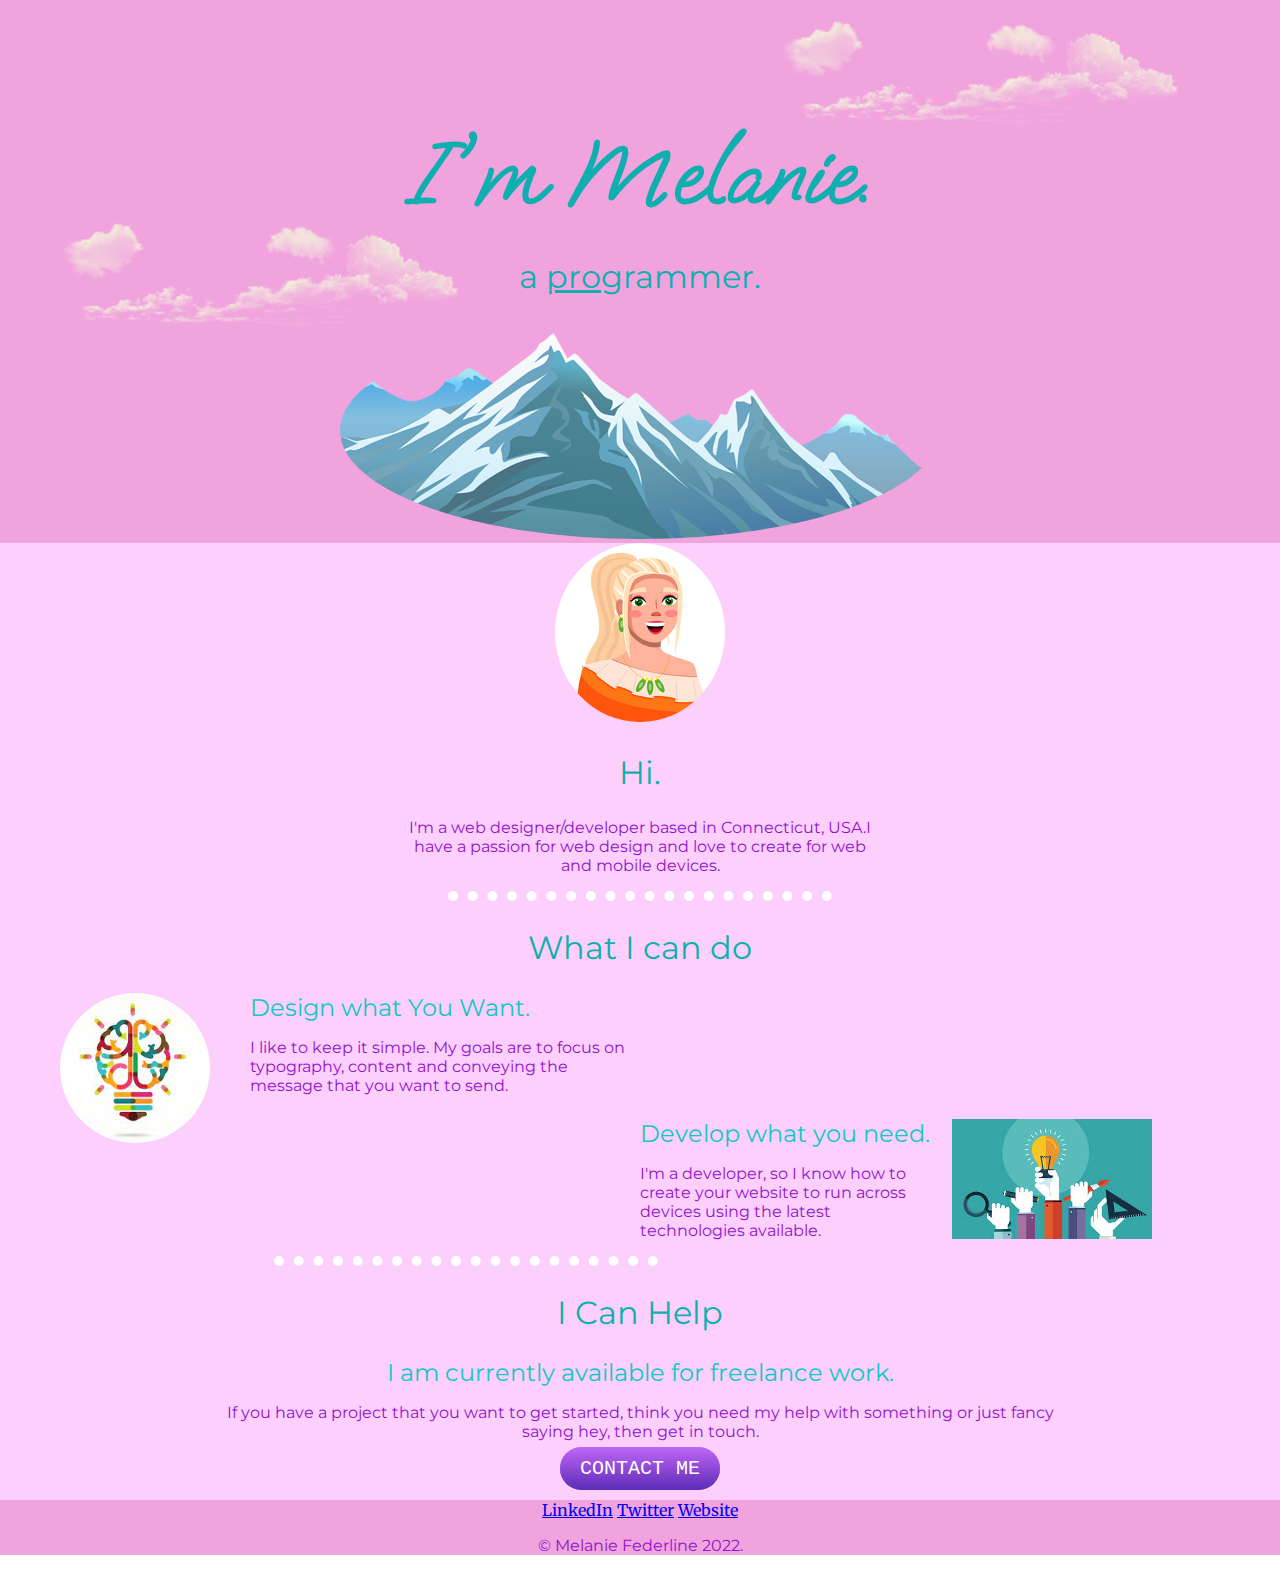
<file: index.html>
<!DOCTYPE html>
<html lang="en">

<head>
    <meta charset="UTF-8">
    <meta name="viewport" content="width=device-width, initial-scale=1.0">
    <meta http-equiv="X-UA-Compatible" content="ie=edge">
    <title>Melanie Federline</title>
    <link rel="stylesheet" href="styles.css">
    <link rel="icon" href="favicon.ico">
    <link rel="preconnect" href="https://fonts.googleapis.com">
    <link rel="preconnect" href="https://fonts.gstatic.com" crossorigin>
    <link href="https://fonts.googleapis.com/css2?family=Courgette&family=Merriweather&family=Montserrat&family=Oooh+Baby&family=Sacramento&display=swap" rel="stylesheet">
</head>

<body>
    <div class="topbox">
        <img class="topcloud" src="PngItem_787100.png" alt="cloud.img">
        <h1>I'm Melanie.</h1>
        <h2>a <span class="pro">pro</span>grammer.</h2>
        <img class="bottomcloud" src="PngItem_787100.png" alt="cloud.img">
        <img class="snow" src="Snowy_Mountain.png" alt="mountain.img">
    </div>
    <div class="middlebox">
        <div class="profile">
            <img class="profilepic" src="myavatarblonde.jpg" alt="blonde-girl.img">
            <h2> Hi.</h2>
            <p> I'm a web designer/developer based in Connecticut, USA.I have a passion for web design and love to create for web and mobile devices.
            </p>
        </div>
        <hr>


        <div class="skills">
            <h2>What I can do</h2>


            <div class="picture">
                <img class="lightbulb" src="thinking.jpeg" alt="lightbulb-img">

                <h3>Design what You Want.</h3>
                <p>I like to keep it simple. My goals are to focus on typography, content and conveying the message that you want to send.</p>
            </div>
            <div class="skillrow">
                <img class="design" src=" design.jpeg " alt="design-img ">
                <h3>Develop what you need.</h3>
                <p> I'm a developer, so I know how to create your website to run across devices using the latest technologies available.</p>


            </div>


            <hr>
            <div class="contact-me ">
                <h2>I Can Help</h2>
                <h3>I am currently available for freelance work.</h3>
                <p>If you have a project that you want to get started, think you need my help with something or just fancy saying hey, then get in touch.</p>
                <a class="btn " href="contact.html">CONTACT ME</a>
                <br>
                <br>
            </div>

        </div>
    </div>
    <div class="bottombox ">
        <a class="footer-link " href="https://www.linkedin.com/ ">LinkedIn</a>
        <a class="footer-link " href="https://twitter.com/ ">Twitter</a>
        <a class="footer-link " href="https://www.appbrewery.co/ ">Website</a>
        <p>© Melanie Federline 2022.</p>
    </div>





</body>

</html>
</file>
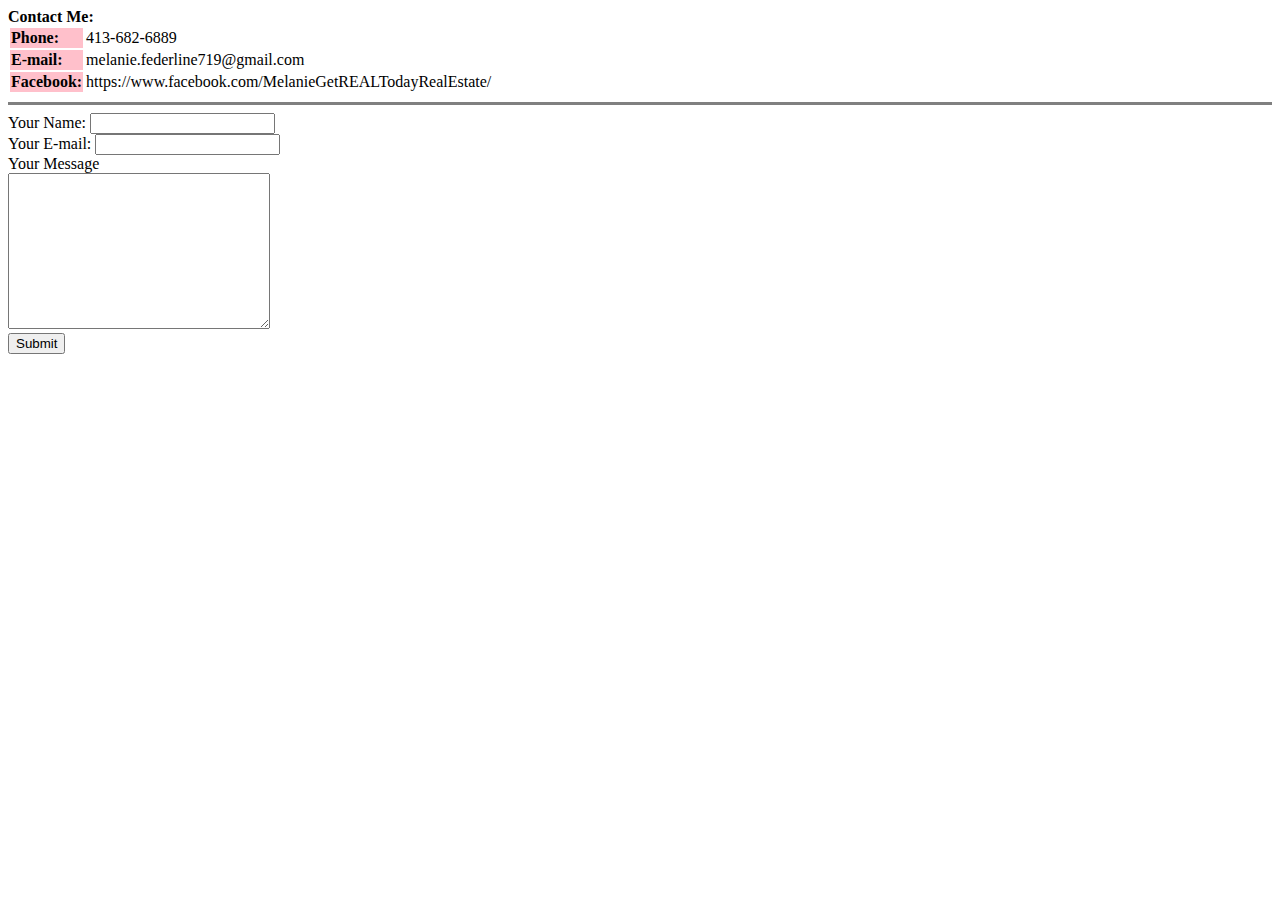
<file: contact.html>
<!DOCTYPE html>
<html lang="en" dir="ltr">

<head>
  <strong>
    Contact Me:</strong>
  <meta charset="utf-8">
  <title>Contact</title>
</head>

<body>
<table>
  <tr>
<td style="background-color: pink">
  <strong>Phone:</strong>
</td>
<td>
  413-682-6889
</td>
</tr>
  <tr>
    <td style="background-color: pink">
    <strong>E-mail:</strong>
  </td>
  <td>
    melanie.federline719@gmail.com
  </td>
</tr>
<tr>
  <td style="background-color: pink">
    <strong>Facebook:</strong>
  </td>
  <td>
    https://www.facebook.com/MelanieGetREALTodayRealEstate/
  </td>
</tr>
</table>
<hr size="3" noshade />

  <form action="mailto:melanie.federline719@gmail.com" method="post" enctype="text/plain">
    <label>Your Name:</label>
    <input type="text" name="" value="" /><br />
    <label>Your E-mail:</label>
    <input type="email" name="" value="" /><br />
    <label>Your Message</label><br />
    <textarea name="name" rows="10" cols="30"></textarea><br />
<input type="submit" name=""/>
  </form>

</body>

</html>
</file>
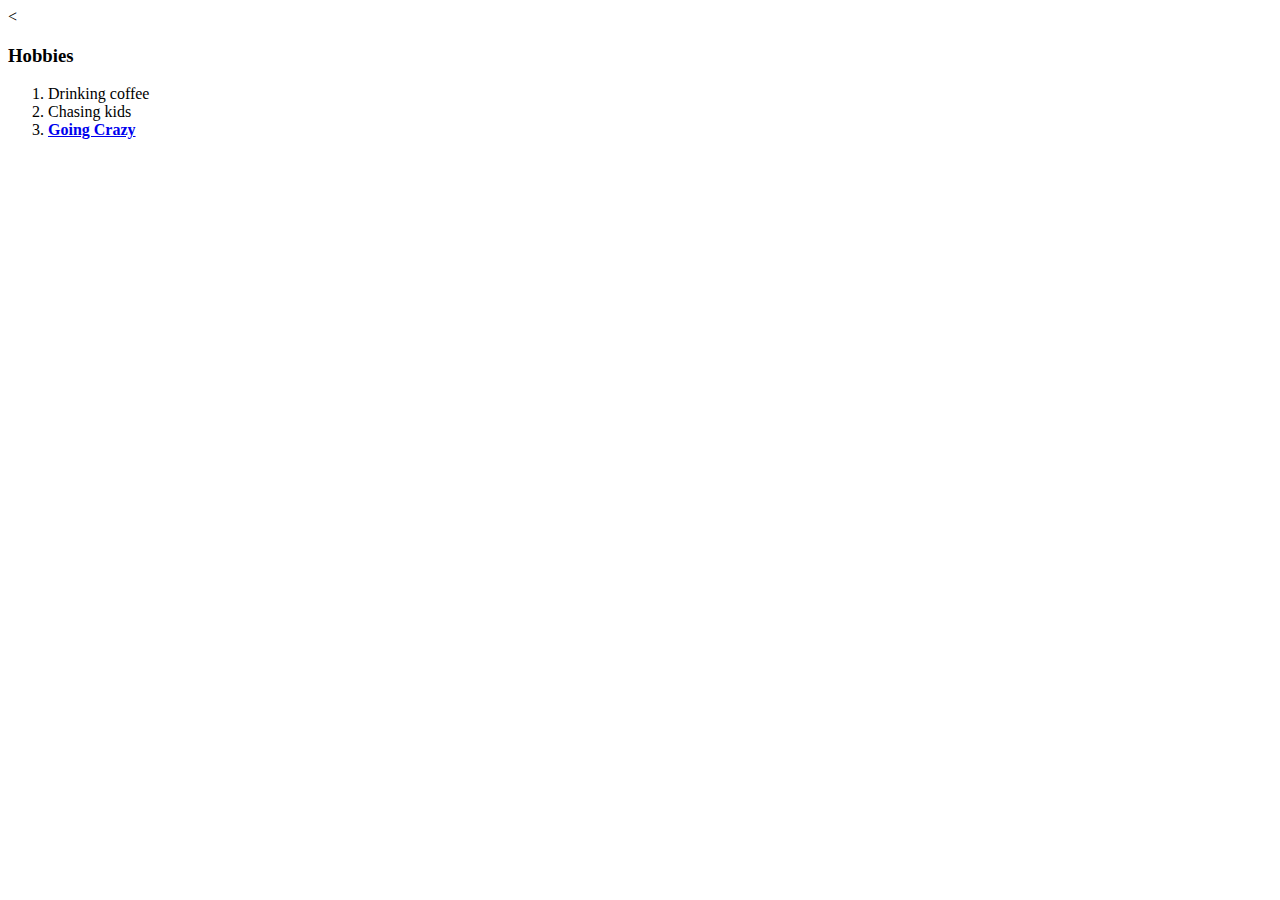
<file: hobbies.html>
<<!DOCTYPE html>
<html lang="en" dir="ltr">
  <head>
    <meta charset="utf-8">
    <title>My Hobbies</title>
  </head>
  <body>
    <H3> Hobbies</h3>
    <ol>
      <li> Drinking coffee</li>
      <li>Chasing kids</li>
      <li><strong><a href="https://www.medicinenet.com/what_are_the_first_signs_of_going_crazy/article.htm">Going Crazy</a></strong></li>
    </ol>


  </body>
</html>
</file>
<file: styles.css>
body {
     margin: 0;
     text-align: center;
     font-family: 'Merriweather', serif;
 }
 
 .bottombox {
     background-color: #f1a3de;
 }
 
 .bottomcloud {
     position: absolute;
     left: 50px;
     bottom: 200px;
 }
 
 h1 {
     margin: 20px auto 0 auto;
     font-family: 'Oooh Baby', cursive;
     font-size: 562.5%;
     color: #10afaf;
 }
 
 h2 {
     font-family: 'montserrat', sans-serif;
     font-size: 2rem;
     color: #10afaf;
     font-weight: normal;
 }
 
 h3 {
     font-family: 'montserrat', sans-serif;
     color: #13c7c7;
     font-size: 1.5rem;
     font-weight: normal;
     margin-bottom: 0;
 }
 
 .lightbulb {
     border-radius: 50%;
     position: absolute;
     left: 60px;
     margin-right: 10px;
 }
 
 .picture {
     width: 30%;
     text-align: left;
     margin-left: 250px;
 }
 
 .skillrow {
     width: 40%;
     margin-left: 50%;
     text-align: left;
 }
 
 .float {
     float: left;
 }
 
 .middlebox {
     background-color: #fdcffd;
 }
 
 .pro {
     text-decoration: underline;
 }
 
 .profile {
     text-align: center;
     margin-left: 400px;
     margin-right: 400px;
 }
 
 .profilepic {
     border-radius: 50%;
 }
 
 .topbox {
     background-color: #f1a3de;
     position: relative;
     padding-top: 100px;
 }
 
 .topcloud {
     position: absolute;
     right: 100px;
     top: 20px;
 }
 
 .contact-me {
     margin-left: 200px;
     margin-right: 200px;
 }
 
 .snow {
     border-radius: 50%;
 }
 
 p {
     color: rgb(143, 18, 206);
     font-family: montserrat, sans-serif;
     font-size: 1rem;
 }
 
 .design {
     float: right;
     margin-left: 20px;
     margin-bottom: 30px;
 }
 
 hr {
     color: white;
     border-style: none;
     border-top: dotted;
     border-width: 10px;
     width: 30%;
     background-color: #fdcffd;
 }
 
 .btn {
     background: #bf66f7;
     background-image: -webkit-linear-gradient(top, #bf66f7, #5e2bb8);
     background-image: -moz-linear-gradient(top, #bf66f7, #5e2bb8);
     background-image: -ms-linear-gradient(top, #bf66f7, #5e2bb8);
     background-image: -o-linear-gradient(top, #bf66f7, #5e2bb8);
     background-image: linear-gradient(to bottom, #bf66f7, #5e2bb8);
     -webkit-border-radius: 28;
     -moz-border-radius: 28;
     border-radius: 28px;
     font-family: Courier New;
     color: #ffffff;
     font-size: 20px;
     padding: 10px 20px 10px 20px;
     text-decoration: none;
 }
 
 .btn:hover {
     background: #3cb0fd;
     background-image: -webkit-linear-gradient(top, #3cb0fd, #3498db);
     background-image: -moz-linear-gradient(top, #3cb0fd, #3498db);
     background-image: -ms-linear-gradient(top, #3cb0fd, #3498db);
     background-image: -o-linear-gradient(top, #3cb0fd, #3498db);
     background-image: linear-gradient(to bottom, #3cb0fd, #3498db);
     text-decoration: none;
 }
</file>
